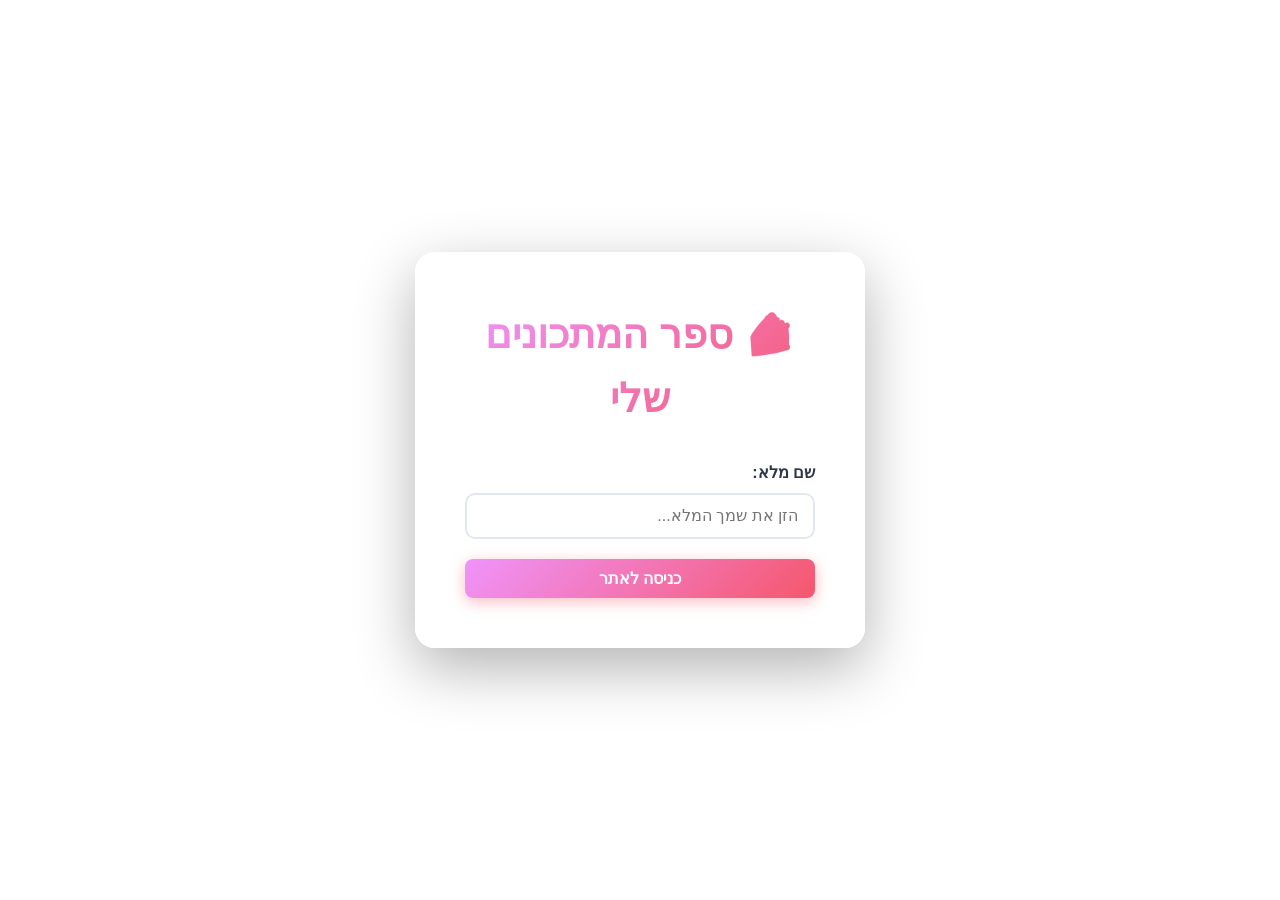
<file: index.html>
<!DOCTYPE html>
<html lang="he" dir="rtl">
<head>
    <meta charset="UTF-8">
    <meta name="viewport" content="width=device-width, initial-scale=1.0">
    <title>ספר מתכונים - כניסה</title>
    <link rel="stylesheet" href="styles.css">
    <link rel="icon" href="https://www.pexels.com/photo/clear-glass-teapot-near-teacups-on-table-selective-focus-photography-219897/>🍰</text></svg>">
</head>
<body class="login-page">
    <div class="container">
        <div class="login-box">
            <h1>🍰 ספר המתכונים שלי</h1>
            <p id="welcomeBack" class="welcome-message"></p>
            <form id="loginForm">
                <div class="form-group">
                    <label for="username">שם מלא:</label>
                    <input type="text" id="username" placeholder="הזן את שמך המלא..." required>
                </div>
                <button type="submit" class="btn btn-primary">כניסה לאתר</button>
            </form>
        </div>
    </div>
    <script src="storage.js"></script>
    <script>
        // וידוא שהמערכת מאותחלת
        window.onload = () => {
            // בדיקה אם משתמש חוזר
            const lastUser = localStorage.getItem('lastUser');
            if (lastUser) {
                document.getElementById('welcomeBack').textContent = `ברוכים השובים, ${lastUser}! 👋`;
                document.getElementById('username').value = lastUser;
            }
        };

        
        document.getElementById('loginForm').addEventListener('submit', (e) => {
            e.preventDefault();
            const username = document.getElementById('username').value.trim();
            
            if (!username) {
                alert('נא להזין שם');
                return;
            }
            
            // כניסה או יצירת משתמש חדש
            if (loginOrCreateUser(username)) {
                localStorage.setItem('lastUser', username);
                window.location.href = 'recipes.html';
            }
        });
    </script>
</body>
</html>
</file>
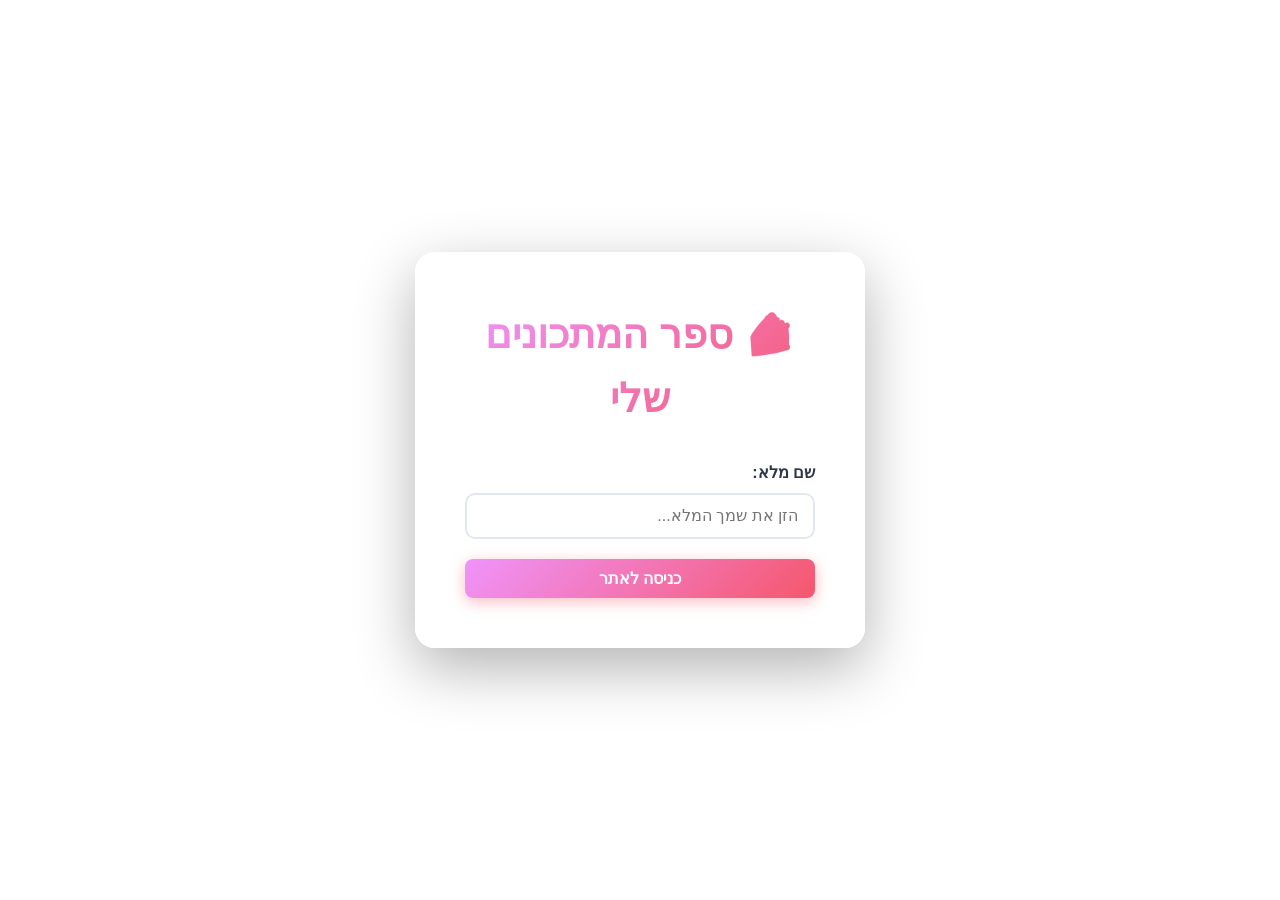
<file: recipe-view.html>
<!DOCTYPE html>
<html lang="he" dir="rtl">
<head>
    <meta charset="UTF-8">
    <meta name="viewport" content="width=device-width, initial-scale=1.0">
    <title>תצוגת מתכון</title>
    <link rel="stylesheet" href="styles.css">
    <link rel="icon" href="data:image/svg+xml,<svg xmlns=%22http://www.w3.org/2000/svg%22 viewBox=%220 0 100 100%22><text y=%22.9em%22 font-size=%2290%22>👨‍🍳</text></svg>">
</head>
<body>
    <nav class="navbar">
        <h2 id="recipeTitle">מתכון</h2>
        <div>
            <a href="recipes.html" class="btn">חזרה לרשימה</a>
        </div>
    </nav>
    
    <div class="container recipe-view">
        <div class="recipe-header">
            <img id="recipeImage" src="" alt="">
            <div class="recipe-meta">
                <h1 id="recipeName"></h1>
                <span id="recipeCategory" class="category-badge"></span>
            </div>
        </div>
        
        <div class="recipe-content">
            <div class="ingredients-section">
                <h2>🥘 מרכיבים</h2>
                <button class="btn btn-primary" onclick="readIngredients()" style="width: 100%; margin-bottom: 15px;">🔊 הקרא מרכיבים</button>
                <ul id="ingredientsList"></ul>
            </div>
            
            <div class="instructions-section">
                <h2>👨‍🍳 אופן ההכנה</h2>
                <button class="btn btn-primary" onclick="readInstructions()" style="width: 100%; margin-bottom: 15px;">🔊 הקרא הוראות</button>
                <ol id="instructionsList"></ol>
            </div>
        </div>
        
        <div class="controls">
            <button id="playBtn" class="btn btn-primary">▶️ התחל הקראה</button>
            <button id="pauseBtn" class="btn btn-secondary" style="display:none;">⏸️ עצור</button>
            <button id="resumeBtn" class="btn btn-primary" style="display:none;">▶️ המשך</button>
            <button id="stopBtn" class="btn btn-secondary" style="display:none;">⏹️ סיים</button>
        </div>
    </div>
    
    <audio id="backgroundMusic" loop>
        <source src="https://www.bensound.com/bensound-music/bensound-ukulele.mp3" type="audio/mpeg">
    </audio>
    
    <script src="storage.js"></script>
    <script>
        const user = getCurrentUser();
        document.body.className = user.settings.theme;
        
        const urlParams = new URLSearchParams(window.location.search);
        const recipeId = urlParams.get('id');
        const recipe = getRecipeById(recipeId);
        
        if (!recipe) {
            alert('מתכון לא נמצא');
            window.location.href = 'recipes.html';
        }
        
        // הצגת המתכון
        document.getElementById('recipeTitle').textContent = recipe.name;
        document.getElementById('recipeName').textContent = recipe.name;
        document.getElementById('recipeCategory').textContent = recipe.category;
        document.getElementById('recipeImage').src = recipe.image;
        
        const ingredientsList = document.getElementById('ingredientsList');
        recipe.ingredients.forEach(ing => {
            const li = document.createElement('li');
            li.textContent = ing;
            ingredientsList.appendChild(li);
        });
        
        const instructionsList = document.getElementById('instructionsList');
        recipe.instructions.forEach((inst, index) => {
            const li = document.createElement('li');
            li.textContent = inst;
            li.id = `step-${index}`;
            instructionsList.appendChild(li);
        });
        
        // הקראה קולית
        let currentStep = 0;
        let isPaused = false;
        let isReading = false;
        const synth = window.speechSynthesis;
        const music = document.getElementById('backgroundMusic');
        
        const speak = (text, callback) => {
            const utterance = new SpeechSynthesisUtterance(text);
            utterance.lang = 'he-IL';
            utterance.rate = 0.9;
            utterance.onend = callback;
            synth.speak(utterance);
        };
        
        const readIngredients = () => {
            synth.cancel();
            let text = 'המרכיבים של ' + recipe.name + '. ';
            recipe.ingredients.forEach((ing, index) => {
                text += ing + '. ';
            });
            speak(text);
        };
        
        const readInstructions = () => {
            synth.cancel();
            let text = 'אופן ההכנה של ' + recipe.name + '. ';
            recipe.instructions.forEach((inst, index) => {
                text += 'שלב ' + (index + 1) + '. ' + inst + '. ';
            });
            speak(text);
        };
        
        const highlightStep = (index) => {
            document.querySelectorAll('#instructionsList li').forEach(li => li.classList.remove('active'));
            if (index < recipe.instructions.length) {
                document.getElementById(`step-${index}`).classList.add('active');
            }
        };
        
        const readNextStep = () => {
            if (currentStep >= recipe.instructions.length || isPaused) {
                return;
            }
            
            highlightStep(currentStep);
            const text = `שלב ${currentStep + 1}. ${recipe.instructions[currentStep]}`;
            
            speak(text, () => {
                currentStep++;
                if (currentStep < recipe.instructions.length && !isPaused) {
                    setTimeout(readNextStep, user.settings.delay);
                } else if (currentStep >= recipe.instructions.length) {
                    stopReading();
                    speak('בתאבון!');
                }
            });
        };
        
        const startReading = () => {
            if (user.settings.backgroundMusic) {
                music.volume = user.settings.volume;
                music.play();
            }
            
            isReading = true;
            currentStep = 0;
            document.getElementById('playBtn').style.display = 'none';
            document.getElementById('pauseBtn').style.display = 'inline-block';
            document.getElementById('stopBtn').style.display = 'inline-block';
            
            speak(`מתחילים להכין ${recipe.name}`, () => {
                setTimeout(readNextStep, 1000);
            });
        };
        
        const pauseReading = () => {
            isPaused = true;
            synth.cancel();
            music.pause();
            document.getElementById('pauseBtn').style.display = 'none';
            document.getElementById('resumeBtn').style.display = 'inline-block';
        };
        
        const resumeReading = () => {
            isPaused = false;
            if (user.settings.backgroundMusic) {
                music.play();
            }
            document.getElementById('resumeBtn').style.display = 'none';
            document.getElementById('pauseBtn').style.display = 'inline-block';
            readNextStep();
        };
        
        const stopReading = () => {
            isReading = false;
            isPaused = false;
            currentStep = 0;
            synth.cancel();
            music.pause();
            music.currentTime = 0;
            document.querySelectorAll('#instructionsList li').forEach(li => li.classList.remove('active'));
            document.getElementById('playBtn').style.display = 'inline-block';
            document.getElementById('pauseBtn').style.display = 'none';
            document.getElementById('resumeBtn').style.display = 'none';
            document.getElementById('stopBtn').style.display = 'none';
        };
        
        document.getElementById('playBtn').addEventListener('click', startReading);
        document.getElementById('pauseBtn').addEventListener('click', pauseReading);
        document.getElementById('resumeBtn').addEventListener('click', resumeReading);
        document.getElementById('stopBtn').addEventListener('click', stopReading);
    </script>
</body>
</html>
</file>
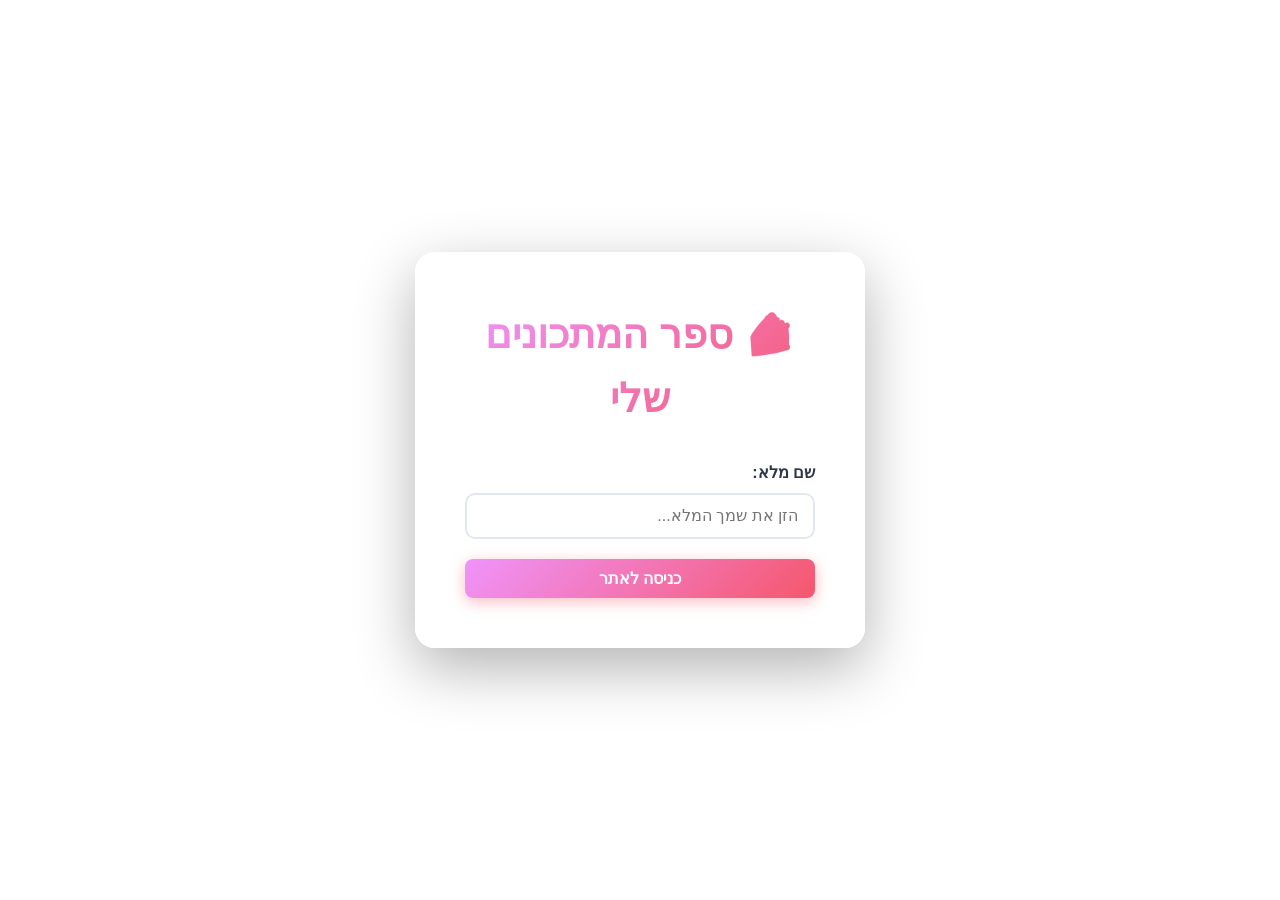
<file: recipes.html>
ש<!DOCTYPE html>
<html lang="he" dir="rtl">
<head>
    <meta charset="UTF-8">
    <meta name="viewport" content="width=device-width, initial-scale=1.0">
    <title>רשימת מתכונים</title>
    <link rel="stylesheet" href="styles.css">
    <link rel="icon" href="data:image/svg+xml,<svg xmlns=%22http://www.w3.org/2000/svg%22 viewBox=%220 0 100 100%22><text y=%22.9em%22 font-size=%2290%22>📖</text></svg>">
</head>
<body>
    <nav class="navbar">
        <h2>📖 ספר המתכונים של <span id="userName"></span></h2>
        <div>
            <a href="settings.html" class="btn">⚙️ הגדרות</a>
            <button onclick="logout()" class="btn btn-secondary">יציאה</button>
        </div>
    </nav>
    
    <div class="container">
        <div class="search-bar">
            <input type="text" id="searchInput" placeholder="🔍 חיפוש מתכון...">
        </div>
        
        <div class="categories">
            <button class="category-btn active" data-category="all">הכל</button>
            <button class="category-btn" data-category="עוגות">🎂 עוגות</button>
            <button class="category-btn" data-category="עוגיות">🍪 עוגיות</button>
            <button class="category-btn" data-category="קינוחים">🍮 קינוחים</button>
            <button class="category-btn" data-category="חלות ולחמניות">🍞 חלות ולחמניות</button>
            <button class="category-btn" data-category="תוספות">🥗 תוספות</button>
            <button class="category-btn" data-category="פטפורים">🥐 פטפורים</button>
        </div>
        
        <button class="btn btn-primary add-recipe-btn" onclick="showAddRecipeForm()">➕ הוסף מתכון חדש</button>
        
        <div id="addRecipeForm" class="add-recipe-form" style="display:none;">
            <h3>מתכון חדש</h3>
            <form id="newRecipeForm">
                <input type="text" id="recipeName" placeholder="שם המתכון" required>
                <select id="recipeCategory" required>
                    <option value="">בחר קטגוריה</option>
                    <option value="עוגות">עוגות</option>
                    <option value="עוגיות">עוגיות</option>
                    <option value="קינוחים">קינוחים</option>
                    <option value="חלות ולחמניות">חלות ולחמניות</option>
                    <option value="תוספות">תוספות</option>
                    <option value="פטפורים">פטפורים</option>
                </select>
                <input type="url" id="recipeImage" placeholder="קישור לתמונה" required>
                <textarea id="recipeIngredients" placeholder="מרכיבים (כל מרכיב בשורה נפרדת)" rows="5" required></textarea>
                <textarea id="recipeInstructions" placeholder="הוראות הכנה (כל שלב בשורה נפרדת)" rows="5" required></textarea>
                <div>
                    <button type="submit" class="btn btn-primary">שמור</button>
                    <button type="button" class="btn btn-secondary" onclick="hideAddRecipeForm()">ביטול</button>
                </div>
            </form>
        </div>
        
        <div id="recipesList" class="recipes-grid"></div>
    </div>
    
    <script src="storage.js"></script>
    <script>
        const user = getCurrentUser();
        document.body.className = user.settings.theme;
        document.getElementById('userName').textContent = user.username;
        
        let currentCategory = 'all';
        let searchTerm = '';
        
        const displayRecipes = () => {
            const recipes = getRecipes();
            const filtered = recipes.filter(r => {
                const matchCategory = currentCategory === 'all' || r.category === currentCategory;
                const matchSearch = r.name.includes(searchTerm);
                return matchCategory && matchSearch;
            });
            
            const container = document.getElementById('recipesList');
            
            if (filtered.length === 0) {
                container.innerHTML = `
                    <div class="empty-state" style="grid-column: 1/-1;">
                        <h3>🔍</h3>
                        <p>לא נמצאו מתכונים</p>
                    </div>
                `;
                return;
            }
            
            container.innerHTML = filtered.map((r, index) => `
                <div class="recipe-card" style="animation: fadeIn 0.5s ease ${index * 0.1}s both;">
                    <button class="btn-delete" onclick="event.stopPropagation(); deleteRecipe(${r.id})" title="מחק מתכון">🗑️</button>
                    <img src="${r.image}" alt="${r.name}" loading="lazy" onclick="viewRecipe(${r.id})">
                    <div class="recipe-info">
                        <h3 onclick="viewRecipe(${r.id})">${r.name}</h3>
                        <span class="category-badge">${r.category}</span>
                    </div>
                </div>
            `).join('');
        };
        
        document.querySelectorAll('.category-btn').forEach(btn => {
            btn.addEventListener('click', () => {
                document.querySelectorAll('.category-btn').forEach(b => b.classList.remove('active'));
                btn.classList.add('active');
                currentCategory = btn.dataset.category;
                displayRecipes();
            });
        });
        
        document.getElementById('searchInput').addEventListener('input', (e) => {
            searchTerm = e.target.value;
            displayRecipes();
        });
        
        const viewRecipe = (id) => {
            window.location.href = `recipe-view.html?id=${id}`;
        };
        
        const deleteRecipe = (id) => {
            if (confirm('האם את בטוחה שאת רוצה למחוק מתכון זה?')) {
                removeRecipe(id);
                displayRecipes();
                alert('המתכון נמחק בהצלחה!');
            }
        };
        
        const showAddRecipeForm = () => {
            document.getElementById('addRecipeForm').style.display = 'block';
        };
        
        const hideAddRecipeForm = () => {
            document.getElementById('addRecipeForm').style.display = 'none';
            document.getElementById('newRecipeForm').reset();
        };
        
        document.getElementById('newRecipeForm').addEventListener('submit', (e) => {
            e.preventDefault();
            
            const recipe = {
                name: document.getElementById('recipeName').value,
                category: document.getElementById('recipeCategory').value,
                image: document.getElementById('recipeImage').value,
                ingredients: document.getElementById('recipeIngredients').value.split('\n').filter(i => i.trim()),
                instructions: document.getElementById('recipeInstructions').value.split('\n').filter(i => i.trim())
            };
            
            addRecipe(recipe);
            hideAddRecipeForm();
            displayRecipes();
            alert('המתכון נוסף בהצלחה!');
        });
        
        displayRecipes();
    </script>
</body>
</html>
</file>
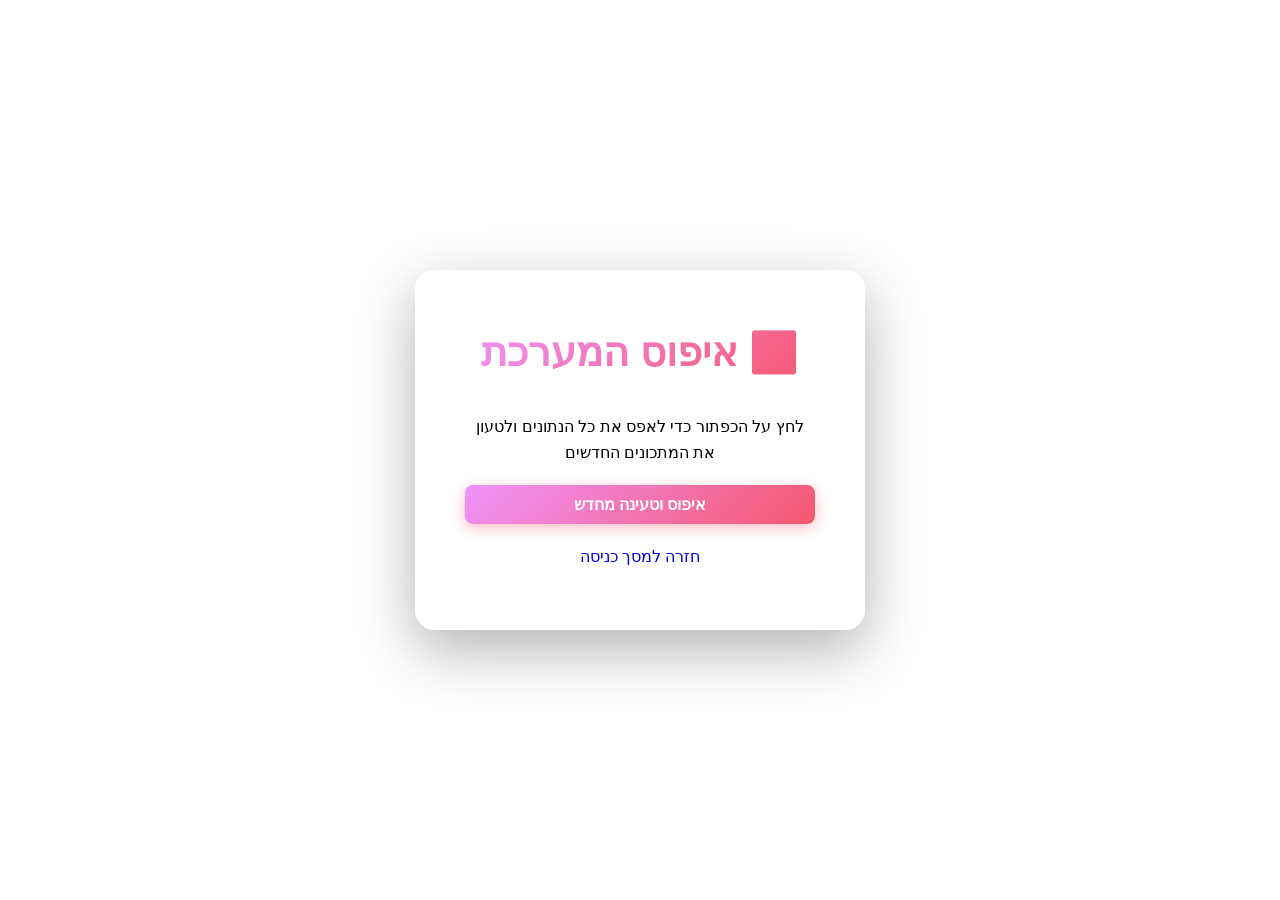
<file: reset.html>
<!DOCTYPE html>
<html lang="he" dir="rtl">
<head>
    <meta charset="UTF-8">
    <meta name="viewport" content="width=device-width, initial-scale=1.0">
    <title>איפוס מערכת</title>
    <link rel="stylesheet" href="styles.css">
</head>
<body class="login-page">
    <div class="container">
        <div class="login-box">
            <h1>🔄 איפוס המערכת</h1>
            <p style="text-align: center; margin-bottom: 20px;">לחץ על הכפתור כדי לאפס את כל הנתונים ולטעון את המתכונים החדשים</p>
            <button onclick="resetSystem()" class="btn btn-primary">איפוס וטעינה מחדש</button>
            <a href="index.html" class="btn" style="margin-top: 10px; width: 100%; text-align: center;">חזרה למסך כניסה</a>
        </div>
    </div>
    <script>
        function resetSystem() {
            if (confirm('האם אתה בטוח? זה ימחק את כל הנתונים!')) {
                localStorage.clear();
                alert('✅ המערכת אופסה בהצלחה!');
                window.location.href = 'index.html';
            }
        }
    </script>
</body>
</html>
</file>
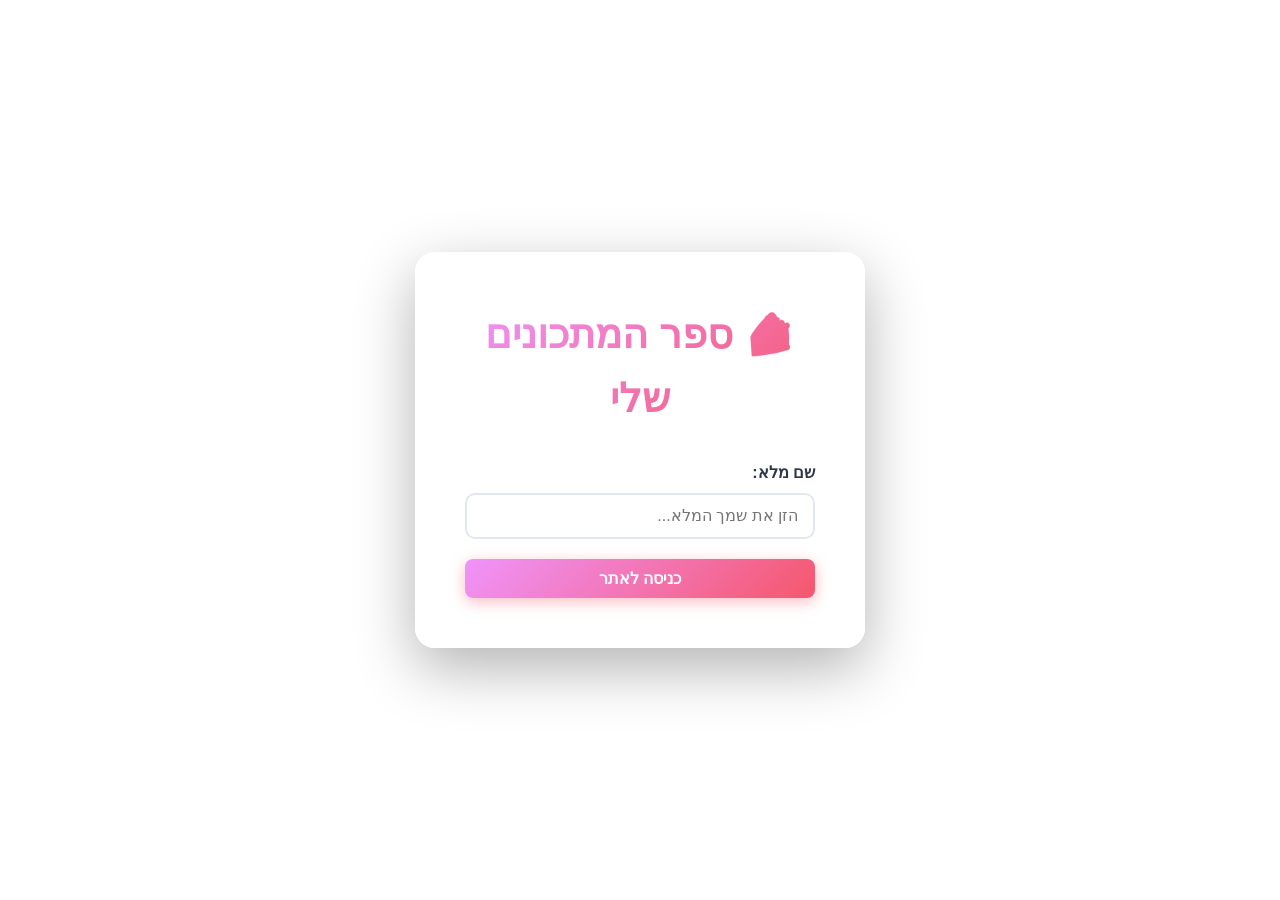
<file: settings.html>
<!DOCTYPE html>
<html lang="he" dir="rtl">
<head>
    <meta charset="UTF-8">
    <meta name="viewport" content="width=device-width, initial-scale=1.0">
    <title>הגדרות</title>
    <link rel="stylesheet" href="styles.css">
    <link rel="icon" href="data:image/svg+xml,<svg xmlns=%22http://www.w3.org/2000/svg%22 viewBox=%220 0 100 100%22><text y=%22.9em%22 font-size=%2290%22>⚙️</text></svg>">
</head>
<body>
    <nav class="navbar">
        <h2>⚙️ הגדרות</h2>
        <div>
            <a href="recipes.html" class="btn">חזרה למתכונים</a>
            <button onclick="logout()" class="btn btn-secondary">יציאה</button>
        </div>
    </nav>
    
    <div class="container">
        <div class="settings-box">
            <h3>שלום <span id="userName"></span>!</h3>
            <form id="settingsForm">
                <div class="form-group">
                    <label for="delay">זמן המתנה בין שורות (שניות):</label>
                    <input type="range" id="delay" min="1" max="10" step="0.5">
                    <span id="delayValue">3</span>
                </div>
                
                <div class="form-group">
                    <label for="theme">ערכת נושא:</label>
                    <select id="theme">
                        <option value="light">בהיר</option>
                        <option value="dark">כהה</option>
                    </select>
                </div>
                
                <div class="form-group">
                    <label for="fontSize">גודל גופן:</label>
                    <select id="fontSize">
                        <option value="small">קטן</option>
                        <option value="medium">בינוני</option>
                        <option value="large">גדול</option>
                    </select>
                </div>
                
                <div class="form-group">
                    <label>
                        <input type="checkbox" id="backgroundMusic">
                        מנגינת רקע בזמן הקראה
                    </label>
                </div>
                
                <div class="form-group">
                    <label for="volume">עוצמת מוזיקה:</label>
                    <input type="range" id="volume" min="0" max="1" step="0.1">
                    <span id="volumeValue">30%</span>
                </div>
                
                <button type="submit" class="btn btn-primary">שמור הגדרות</button>
            </form>
        </div>
    </div>
    
    <script src="storage.js"></script>
    <script>
        const user = getCurrentUser();
        const settings = user.settings;
        
        document.getElementById('userName').textContent = user.username;
        
        // טעינת הגדרות נוכחיות
        document.getElementById('delay').value = settings.delay / 1000;
        document.getElementById('delayValue').textContent = settings.delay / 1000;
        document.getElementById('theme').value = settings.theme;
        document.getElementById('fontSize').value = settings.fontSize;
        document.getElementById('backgroundMusic').checked = settings.backgroundMusic;
        document.getElementById('volume').value = settings.volume;
        document.getElementById('volumeValue').textContent = Math.round(settings.volume * 100) + '%';
        
        // החלת ערכת נושא
        document.body.className = settings.theme;
        
        // עדכון תצוגת ערכים
        document.getElementById('delay').addEventListener('input', (e) => {
            document.getElementById('delayValue').textContent = e.target.value;
        });
        
        document.getElementById('volume').addEventListener('input', (e) => {
            document.getElementById('volumeValue').textContent = Math.round(e.target.value * 100) + '%';
        });
        
        // שמירת הגדרות
        document.getElementById('settingsForm').addEventListener('submit', (e) => {
            e.preventDefault();
            
            const newSettings = {
                delay: parseFloat(document.getElementById('delay').value) * 1000,
                theme: document.getElementById('theme').value,
                fontSize: document.getElementById('fontSize').value,
                backgroundMusic: document.getElementById('backgroundMusic').checked,
                volume: parseFloat(document.getElementById('volume').value)
            };
            
            updateUserSettings(newSettings);
            alert('ההגדרות נשמרו בהצלחה!');
            window.location.href = 'recipes.html';
        });
    </script>
</body>
</html>
</file>
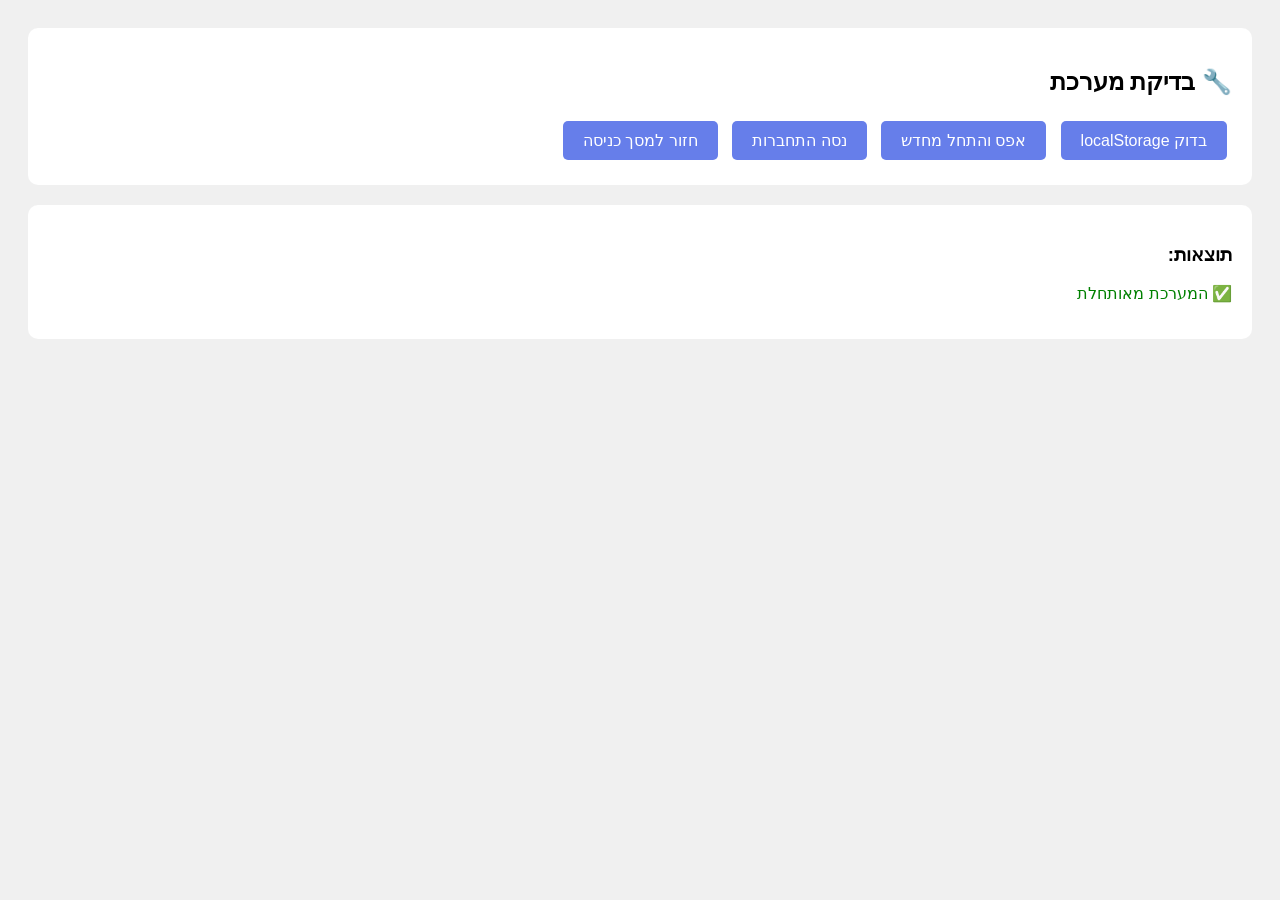
<file: test.html>
<!DOCTYPE html>
<html lang="he" dir="rtl">
<head>
    <meta charset="UTF-8">
    <meta name="viewport" content="width=device-width, initial-scale=1.0">
    <title>בדיקת מערכת</title>
    <style>
        body {
            font-family: Arial, sans-serif;
            padding: 20px;
            background: #f0f0f0;
        }
        .box {
            background: white;
            padding: 20px;
            border-radius: 10px;
            margin-bottom: 20px;
        }
        button {
            padding: 10px 20px;
            margin: 5px;
            border: none;
            border-radius: 5px;
            cursor: pointer;
            background: #667eea;
            color: white;
            font-size: 16px;
        }
        button:hover {
            background: #5568d3;
        }
        pre {
            background: #f5f5f5;
            padding: 10px;
            border-radius: 5px;
            overflow-x: auto;
        }
    </style>
</head>
<body>
    <div class="box">
        <h2>🔧 בדיקת מערכת</h2>
        <button onclick="checkStorage()">בדוק localStorage</button>
        <button onclick="resetStorage()">אפס והתחל מחדש</button>
        <button onclick="testLogin()">נסה התחברות</button>
        <button onclick="goToLogin()">חזור למסך כניסה</button>
    </div>
    
    <div class="box">
        <h3>תוצאות:</h3>
        <div id="results"></div>
    </div>
    
    <script>
        function checkStorage() {
            const results = document.getElementById('results');
            const users = localStorage.getItem('users');
            const recipes = localStorage.getItem('recipes');
            
            results.innerHTML = `
                <h4>משתמשים:</h4>
                <pre>${users ? JSON.stringify(JSON.parse(users), null, 2) : 'לא קיים'}</pre>
                <h4>מתכונים:</h4>
                <pre>${recipes ? 'קיימים ' + JSON.parse(recipes).length + ' מתכונים' : 'לא קיים'}</pre>
            `;
        }
        
        function resetStorage() {
            localStorage.clear();
            
            // יצירת משתמשים
            const users = [
                { 
                    username: 'admin', 
                    password: '1234', 
                    settings: {
                        delay: 3000,
                        theme: 'light',
                        fontSize: 'medium',
                        backgroundMusic: true,
                        volume: 0.3
                    }
                },
                { 
                    username: 'user1', 
                    password: 'pass1', 
                    settings: {
                        delay: 3000,
                        theme: 'light',
                        fontSize: 'medium',
                        backgroundMusic: true,
                        volume: 0.3
                    }
                }
            ];
            
            localStorage.setItem('users', JSON.stringify(users));
            
            document.getElementById('results').innerHTML = `
                <p style="color: green; font-weight: bold;">✅ המערכת אופסה בהצלחה!</p>
                <p>משתמשים זמינים:</p>
                <ul>
                    <li>שם משתמש: <strong>admin</strong> | סיסמה: <strong>1234</strong></li>
                    <li>שם משתמש: <strong>user1</strong> | סיסמה: <strong>pass1</strong></li>
                </ul>
            `;
        }
        
        function testLogin() {
            const users = JSON.parse(localStorage.getItem('users'));
            if (!users) {
                document.getElementById('results').innerHTML = '<p style="color: red;">❌ אין משתמשים במערכת. לחצי על "אפס והתחל מחדש"</p>';
                return;
            }
            
            const testUser = users.find(u => u.username === 'admin' && u.password === '1234');
            if (testUser) {
                document.getElementById('results').innerHTML = '<p style="color: green;">✅ ההתחברות עובדת! המשתמש admin נמצא במערכת</p>';
            } else {
                document.getElementById('results').innerHTML = '<p style="color: red;">❌ המשתמש admin לא נמצא</p>';
            }
        }
        
        function goToLogin() {
            window.location.href = 'index.html';
        }
        
        // בדיקה אוטומטית בטעינה
        window.onload = () => {
            const users = localStorage.getItem('users');
            if (!users) {
                document.getElementById('results').innerHTML = `
                    <p style="color: orange;">⚠️ המערכת לא מאותחלת. לחצי על "אפס והתחל מחדש"</p>
                `;
            } else {
                document.getElementById('results').innerHTML = `
                    <p style="color: green;">✅ המערכת מאותחלת</p>
                `;
            }
        };
    </script>
</body>
</html>
</file>
<file: styles.css>
* {
    margin: 0;
    padding: 0;
    box-sizing: border-box;
}

body {
    font-family: 'Segoe UI', Tahoma, Geneva, Verdana, sans-serif;
    line-height: 1.6;
    transition: all 0.3s ease;
}

body.light {
    background: linear-gradient(135deg, #f093fb 0%, #f5576c 100%);
    color: #333;
    min-height: 100vh;
}

body.dark {
    background: linear-gradient(135deg, #0f2027 0%, #203a43 50%, #2c5364 100%);
    color: #eee;
    min-height: 100vh;
}

.container {
    max-width: 1200px;
    margin: 0 auto;
    padding: 20px;
}

/* Login Page */
.login-page {
    display: flex;
    align-items: center;
    justify-content: center;
    min-height: 100vh;
    position: relative;
}

.login-page::before {
    content: '';
    position: absolute;
    top: 0;
    left: 0;
    right: 0;
    bottom: 0;
    background-image: url('https://images.unsplash.com/photo-1556910103-1c02745aae4d?w=1920&h=1080&fit=crop');
    background-size: cover;
    background-position: center;
    opacity: 0.15;
    z-index: 0;
}

.login-box {
    background: rgba(255, 255, 255, 0.95);
    padding: 50px;
    border-radius: 20px;
    box-shadow: 0 20px 60px rgba(0,0,0,0.3);
    width: 100%;
    max-width: 450px;
    backdrop-filter: blur(10px);
    animation: fadeIn 0.5s ease;
    position: relative;
    z-index: 1;
}

@keyframes fadeIn {
    from { opacity: 0; transform: translateY(-20px); }
    to { opacity: 1; transform: translateY(0); }
}

.dark .login-box,
.dark .settings-box,
.dark .add-recipe-form {
    background: rgba(45, 55, 72, 0.95);
    color: #eee;
    backdrop-filter: blur(10px);
}

.login-box h1 {
    text-align: center;
    margin-bottom: 30px;
    background: linear-gradient(135deg, #f093fb 0%, #f5576c 100%);
    -webkit-background-clip: text;
    -webkit-text-fill-color: transparent;
    background-clip: text;
    font-size: 2.5em;
    font-weight: bold;
}

.welcome-message {
    text-align: center;
    background: linear-gradient(135deg, #f093fb 0%, #f5576c 100%);
    -webkit-background-clip: text;
    -webkit-text-fill-color: transparent;
    background-clip: text;
    font-weight: bold;
    margin-bottom: 15px;
    font-size: 1.2em;
    animation: pulse 2s infinite;
}

@keyframes pulse {
    0%, 100% { opacity: 1; }
    50% { opacity: 0.7; }
}

.form-group {
    margin-bottom: 20px;
}

.form-group label {
    display: block;
    margin-bottom: 5px;
    font-weight: bold;
}

.form-group input,
.form-group select,
.form-group textarea {
    width: 100%;
    padding: 12px 15px;
    border: 2px solid #e2e8f0;
    border-radius: 10px;
    font-size: 16px;
    transition: all 0.3s;
}

.form-group input:focus,
.form-group select:focus,
.form-group textarea:focus {
    outline: none;
    border-color: #f5576c;
    box-shadow: 0 0 0 3px rgba(245, 87, 108, 0.1);
}

.dark .form-group input,
.dark .form-group select,
.dark .form-group textarea {
    background: #1a202c;
    border-color: #4a5568;
    color: #eee;
}

.btn {
    padding: 10px 20px;
    border: none;
    border-radius: 8px;
    cursor: pointer;
    font-size: 16px;
    transition: all 0.3s;
    text-decoration: none;
    display: inline-block;
}

.btn-primary {
    background: linear-gradient(135deg, #f093fb 0%, #f5576c 100%);
    color: white;
    width: 100%;
    font-weight: bold;
    box-shadow: 0 4px 15px rgba(245, 87, 108, 0.4);
}

.btn-primary:hover {
    transform: translateY(-3px);
    box-shadow: 0 6px 20px rgba(245, 87, 108, 0.6);
}

.btn-secondary {
    background: #e53e3e;
    color: white;
}

.btn-secondary:hover {
    background: #c53030;
}

.hint {
    text-align: center;
    margin-top: 15px;
    color: #666;
    font-size: 14px;
}

/* Navbar */
.navbar {
    background: rgba(255, 255, 255, 0.95);
    padding: 20px 40px;
    display: flex;
    justify-content: space-between;
    align-items: center;
    box-shadow: 0 4px 20px rgba(0,0,0,0.1);
    margin-bottom: 30px;
    backdrop-filter: blur(10px);
}

.dark .navbar {
    background: rgba(45, 55, 72, 0.95);
}

.navbar h2 {
    background: linear-gradient(135deg, #f093fb 0%, #f5576c 100%);
    -webkit-background-clip: text;
    -webkit-text-fill-color: transparent;
    background-clip: text;
    font-weight: bold;
}

.navbar .btn {
    width: auto;
    margin-left: 10px;
}

/* Search Bar */
.search-bar {
    margin-bottom: 20px;
}

.search-bar input {
    width: 100%;
    padding: 18px 25px;
    border: none;
    border-radius: 50px;
    font-size: 18px;
    box-shadow: 0 4px 20px rgba(0,0,0,0.1);
    transition: all 0.3s;
}

.search-bar input:focus {
    outline: none;
    box-shadow: 0 6px 30px rgba(245, 87, 108, 0.3);
    transform: translateY(-2px);
}

.dark .search-bar input {
    background: #2d3748;
    color: #eee;
}

/* Categories */
.categories {
    display: flex;
    gap: 10px;
    margin-bottom: 20px;
    flex-wrap: wrap;
}

.category-btn {
    padding: 12px 25px;
    border: 2px solid transparent;
    background: rgba(255, 255, 255, 0.9);
    border-radius: 30px;
    cursor: pointer;
    transition: all 0.3s;
    font-size: 16px;
    font-weight: 600;
    box-shadow: 0 2px 10px rgba(0,0,0,0.1);
}

.dark .category-btn {
    background: rgba(45, 55, 72, 0.9);
    color: #eee;
}

.category-btn:hover {
    transform: translateY(-3px);
    box-shadow: 0 4px 15px rgba(0,0,0,0.2);
}

.category-btn.active {
    background: linear-gradient(135deg, #f093fb 0%, #f5576c 100%);
    color: white;
    box-shadow: 0 4px 20px rgba(245, 87, 108, 0.4);
}

/* Recipes Grid */
.recipes-grid {
    display: grid;
    grid-template-columns: repeat(auto-fill, minmax(280px, 1fr));
    gap: 20px;
    margin-top: 20px;
}

.recipe-card {
    background: white;
    border-radius: 20px;
    overflow: hidden;
    cursor: pointer;
    transition: all 0.4s cubic-bezier(0.175, 0.885, 0.32, 1.275);
    box-shadow: 0 5px 20px rgba(0,0,0,0.1);
    position: relative;
}

.recipe-card::before {
    content: '';
    position: absolute;
    top: 0;
    left: 0;
    right: 0;
    bottom: 0;
    background: linear-gradient(135deg, rgba(240, 147, 251, 0.1) 0%, rgba(245, 87, 108, 0.1) 100%);
    opacity: 0;
    transition: opacity 0.3s;
}

.recipe-card:hover::before {
    opacity: 1;
}

.dark .recipe-card {
    background: rgba(45, 55, 72, 0.9);
}

.recipe-card:hover {
    transform: translateY(-15px) scale(1.02);
    box-shadow: 0 15px 40px rgba(245, 87, 108, 0.3);
}

.recipe-card img {
    width: 100%;
    height: 220px;
    object-fit: cover;
    transition: transform 0.4s;
}

.recipe-card:hover img {
    transform: scale(1.1);
}

.recipe-info {
    padding: 15px;
}

.recipe-info h3 {
    margin-bottom: 10px;
    color: #2d3748;
    font-size: 1.3em;
    font-weight: 600;
}

.dark .recipe-info h3 {
    color: #eee;
}

.category-badge {
    background: linear-gradient(135deg, #f093fb 0%, #f5576c 100%);
    color: white;
    padding: 6px 18px;
    border-radius: 20px;
    font-size: 13px;
    font-weight: 600;
    display: inline-block;
    box-shadow: 0 2px 10px rgba(245, 87, 108, 0.3);
}

/* Recipe View */
.recipe-view {
    background: rgba(255, 255, 255, 0.95);
    border-radius: 25px;
    padding: 40px;
    box-shadow: 0 10px 40px rgba(0,0,0,0.15);
    backdrop-filter: blur(10px);
    animation: fadeIn 0.5s ease;
}

.dark .recipe-view {
    background: rgba(45, 55, 72, 0.95);
}

.recipe-header {
    margin-bottom: 30px;
}

.recipe-header img {
    width: 100%;
    max-height: 450px;
    object-fit: cover;
    border-radius: 20px;
    margin-bottom: 25px;
    box-shadow: 0 10px 30px rgba(0,0,0,0.2);
    transition: transform 0.3s;
}

.recipe-header img:hover {
    transform: scale(1.02);
}

.recipe-meta h1 {
    background: linear-gradient(135deg, #f093fb 0%, #f5576c 100%);
    -webkit-background-clip: text;
    -webkit-text-fill-color: transparent;
    background-clip: text;
    margin-bottom: 15px;
    font-size: 2.5em;
    font-weight: bold;
}

.recipe-content {
    display: grid;
    grid-template-columns: 1fr 2fr;
    gap: 30px;
    margin-bottom: 30px;
}

@media (max-width: 768px) {
    .recipe-content {
        grid-template-columns: 1fr;
    }
}

.ingredients-section,
.instructions-section {
    background: rgba(247, 250, 252, 0.8);
    padding: 25px;
    border-radius: 15px;
    box-shadow: 0 2px 10px rgba(0,0,0,0.05);
}

.dark .ingredients-section,
.dark .instructions-section {
    background: rgba(26, 32, 44, 0.8);
}

.ingredients-section h2,
.instructions-section h2 {
    background: linear-gradient(135deg, #f093fb 0%, #f5576c 100%);
    -webkit-background-clip: text;
    -webkit-text-fill-color: transparent;
    background-clip: text;
    margin-bottom: 20px;
    font-size: 1.8em;
    font-weight: bold;
}

.ingredients-section ul,
.instructions-section ol {
    padding-right: 20px;
}

.ingredients-section li,
.instructions-section li {
    margin-bottom: 12px;
    padding: 12px 15px;
    border-radius: 8px;
    transition: all 0.3s;
    background: rgba(255, 255, 255, 0.5);
}

.dark .ingredients-section li,
.dark .instructions-section li {
    background: rgba(0, 0, 0, 0.2);
}

.ingredients-section li:hover,
.instructions-section li:hover {
    background: rgba(240, 147, 251, 0.1);
    transform: translateX(5px);
}

.instructions-section li.active {
    background: linear-gradient(135deg, #f093fb 0%, #f5576c 100%);
    color: white;
    font-weight: bold;
    transform: scale(1.05);
    box-shadow: 0 4px 15px rgba(245, 87, 108, 0.4);
}

/* Controls */
.controls {
    display: flex;
    gap: 10px;
    justify-content: center;
    flex-wrap: wrap;
}

.controls .btn {
    width: auto;
    min-width: 150px;
}

/* Settings */
.settings-box {
    background: rgba(255, 255, 255, 0.95);
    padding: 40px;
    border-radius: 20px;
    box-shadow: 0 10px 40px rgba(0,0,0,0.15);
    max-width: 700px;
    margin: 0 auto;
    backdrop-filter: blur(10px);
    animation: fadeIn 0.5s ease;
}

.settings-box h3 {
    background: linear-gradient(135deg, #f093fb 0%, #f5576c 100%);
    -webkit-background-clip: text;
    -webkit-text-fill-color: transparent;
    background-clip: text;
    margin-bottom: 20px;
    font-size: 1.8em;
    font-weight: bold;
}

/* Add Recipe Form */
.add-recipe-btn {
    margin-bottom: 20px;
}

.add-recipe-form {
    background: rgba(255, 255, 255, 0.95);
    padding: 35px;
    border-radius: 20px;
    box-shadow: 0 10px 40px rgba(0,0,0,0.15);
    margin-bottom: 30px;
    backdrop-filter: blur(10px);
    animation: slideDown 0.4s ease;
}

@keyframes slideDown {
    from { opacity: 0; transform: translateY(-20px); }
    to { opacity: 1; transform: translateY(0); }
}

.add-recipe-form h3 {
    background: linear-gradient(135deg, #f093fb 0%, #f5576c 100%);
    -webkit-background-clip: text;
    -webkit-text-fill-color: transparent;
    background-clip: text;
    margin-bottom: 20px;
    font-size: 1.8em;
    font-weight: bold;
}

.add-recipe-form input,
.add-recipe-form select,
.add-recipe-form textarea {
    margin-bottom: 15px;
}

/* Responsive */
@media (max-width: 768px) {
    .navbar {
        flex-direction: column;
        gap: 10px;
    }
    
    .categories {
        justify-content: center;
    }
    
    .recipes-grid {
        grid-template-columns: 1fr;
    }
}


/* Loading Animation */
.loading {
    display: inline-block;
    width: 20px;
    height: 20px;
    border: 3px solid rgba(255,255,255,.3);
    border-radius: 50%;
    border-top-color: #fff;
    animation: spin 1s ease-in-out infinite;
}

@keyframes spin {
    to { transform: rotate(360deg); }
}

/* Smooth Scrolling */
html {
    scroll-behavior: smooth;
}

/* Custom Scrollbar */
::-webkit-scrollbar {
    width: 10px;
}

::-webkit-scrollbar-track {
    background: rgba(0,0,0,0.1);
}

::-webkit-scrollbar-thumb {
    background: linear-gradient(135deg, #f093fb 0%, #f5576c 100%);
    border-radius: 10px;
}

::-webkit-scrollbar-thumb:hover {
    background: linear-gradient(135deg, #f5576c 0%, #f093fb 100%);
}

/* Recipe Info Styling */
.recipe-info {
    padding: 20px;
    position: relative;
}

.btn-delete {
    position: absolute;
    top: 15px;
    left: 15px;
    background: linear-gradient(135deg, #ff6b6b 0%, #ee5a6f 100%);
    color: white;
    border: none;
    padding: 8px 12px;
    border-radius: 50%;
    cursor: pointer;
    font-size: 18px;
    transition: all 0.3s;
    box-shadow: 0 2px 10px rgba(255, 107, 107, 0.3);
    z-index: 10;
}

.btn-delete:hover {
    transform: scale(1.1) rotate(10deg);
    box-shadow: 0 4px 15px rgba(255, 107, 107, 0.5);
}

/* Add Recipe Button */
.add-recipe-btn {
    margin-bottom: 25px;
    box-shadow: 0 4px 15px rgba(245, 87, 108, 0.3);
}

/* Controls Buttons Enhancement */
.controls .btn {
    width: auto;
    min-width: 160px;
    font-size: 17px;
    padding: 12px 25px;
}

/* Hint Text */
.hint {
    text-align: center;
    margin-top: 20px;
    color: #718096;
    font-size: 14px;
}

.dark .hint {
    color: #a0aec0;
}

/* Form Labels */
.form-group label {
    display: block;
    margin-bottom: 8px;
    font-weight: 600;
    color: #2d3748;
}

.dark .form-group label {
    color: #e2e8f0;
}

/* Responsive Improvements */
@media (max-width: 768px) {
    .login-box {
        padding: 30px;
        margin: 20px;
    }
    
    .navbar {
        padding: 15px 20px;
    }
    
    .recipe-view {
        padding: 25px;
    }
    
    .recipe-meta h1 {
        font-size: 1.8em;
    }
    
    .controls .btn {
        min-width: 120px;
        font-size: 15px;
    }
}

/* Success Message */
.success-message {
    background: linear-gradient(135deg, #84fab0 0%, #8fd3f4 100%);
    color: white;
    padding: 15px;
    border-radius: 10px;
    margin-bottom: 20px;
    text-align: center;
    font-weight: bold;
    animation: slideDown 0.4s ease;
}

/* Error Message */
.error-message {
    background: linear-gradient(135deg, #fa709a 0%, #fee140 100%);
    color: white;
    padding: 15px;
    border-radius: 10px;
    margin-bottom: 20px;
    text-align: center;
    font-weight: bold;
    animation: shake 0.5s ease;
}

@keyframes shake {
    0%, 100% { transform: translateX(0); }
    25% { transform: translateX(-10px); }
    75% { transform: translateX(10px); }
}

/* Empty State */
.empty-state {
    text-align: center;
    padding: 60px 20px;
    color: #718096;
}

.empty-state h3 {
    font-size: 2em;
    margin-bottom: 10px;
}

/* Tooltip */
[data-tooltip] {
    position: relative;
    cursor: help;
}

[data-tooltip]::after {
    content: attr(data-tooltip);
    position: absolute;
    bottom: 100%;
    left: 50%;
    transform: translateX(-50%);
    padding: 8px 12px;
    background: rgba(0,0,0,0.9);
    color: white;
    border-radius: 6px;
    font-size: 12px;
    white-space: nowrap;
    opacity: 0;
    pointer-events: none;
    transition: opacity 0.3s;
}

[data-tooltip]:hover::after {
    opacity: 1;
}
</file>
